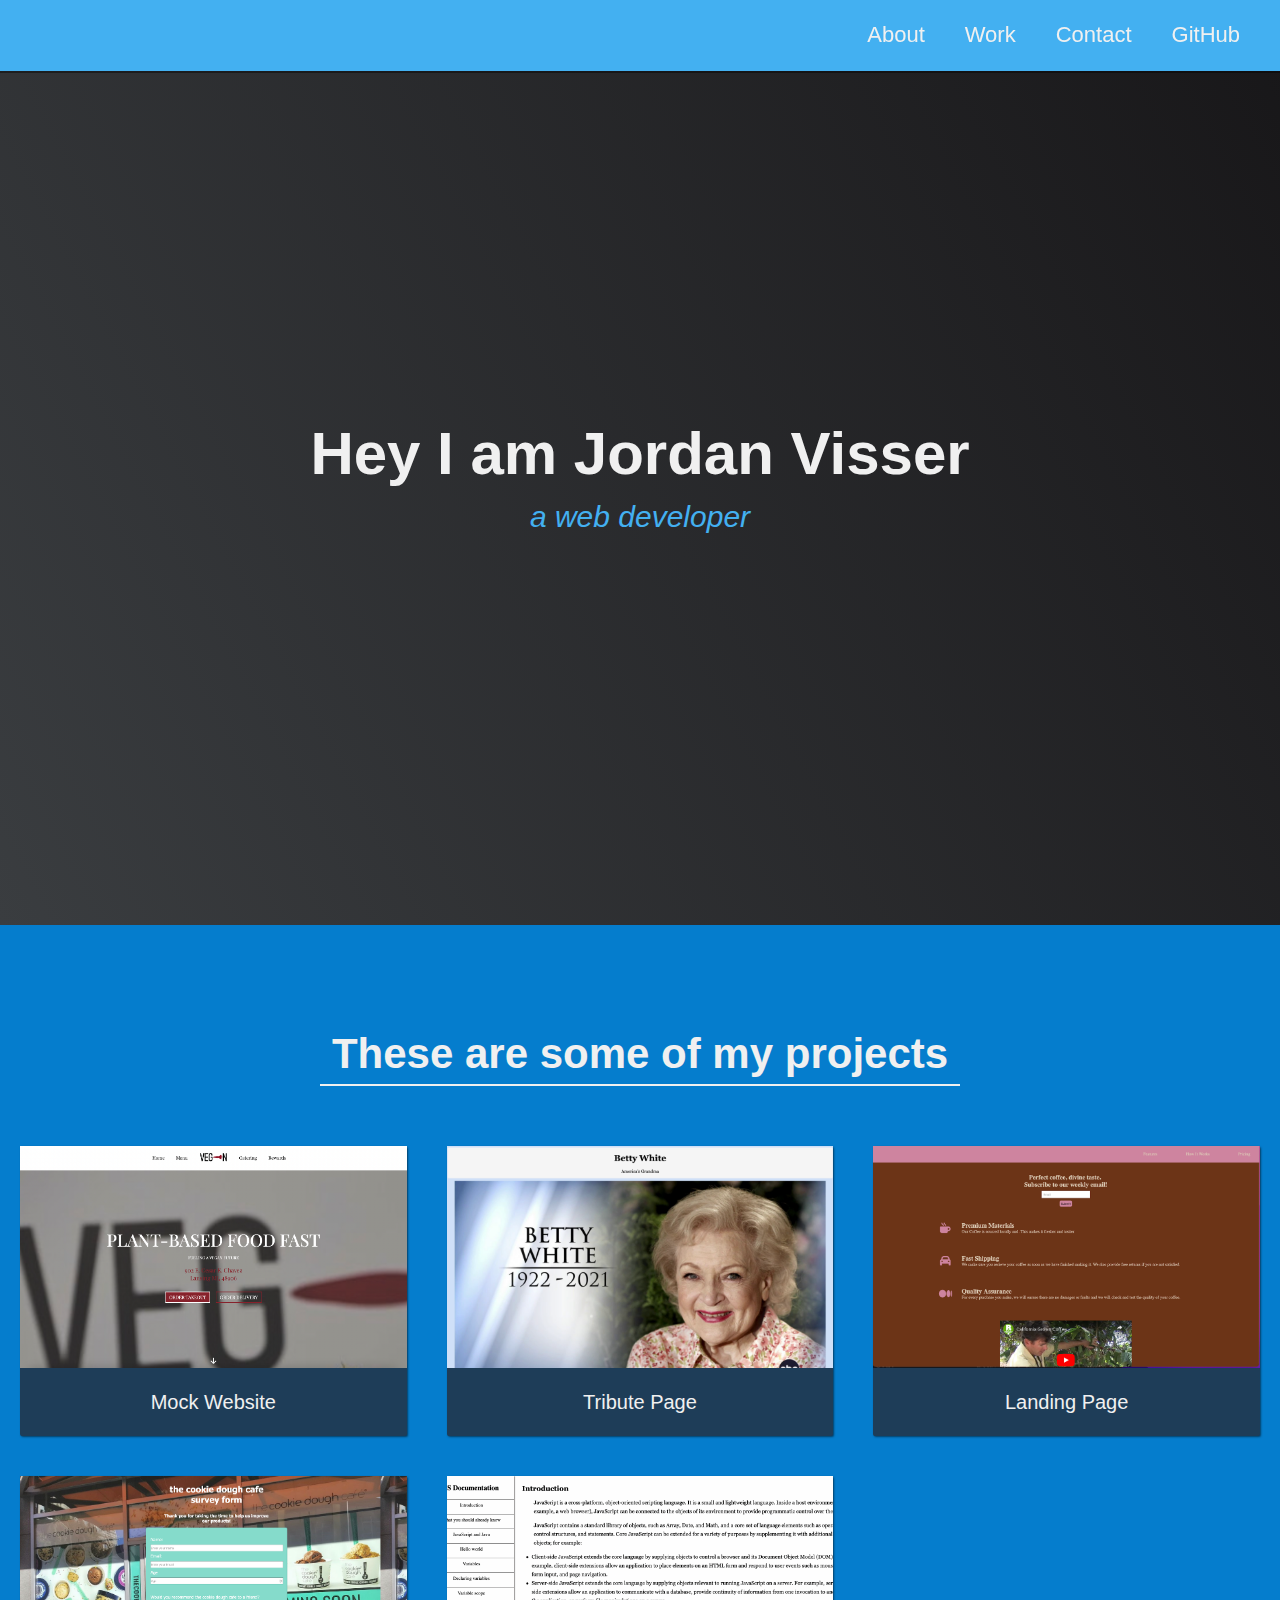
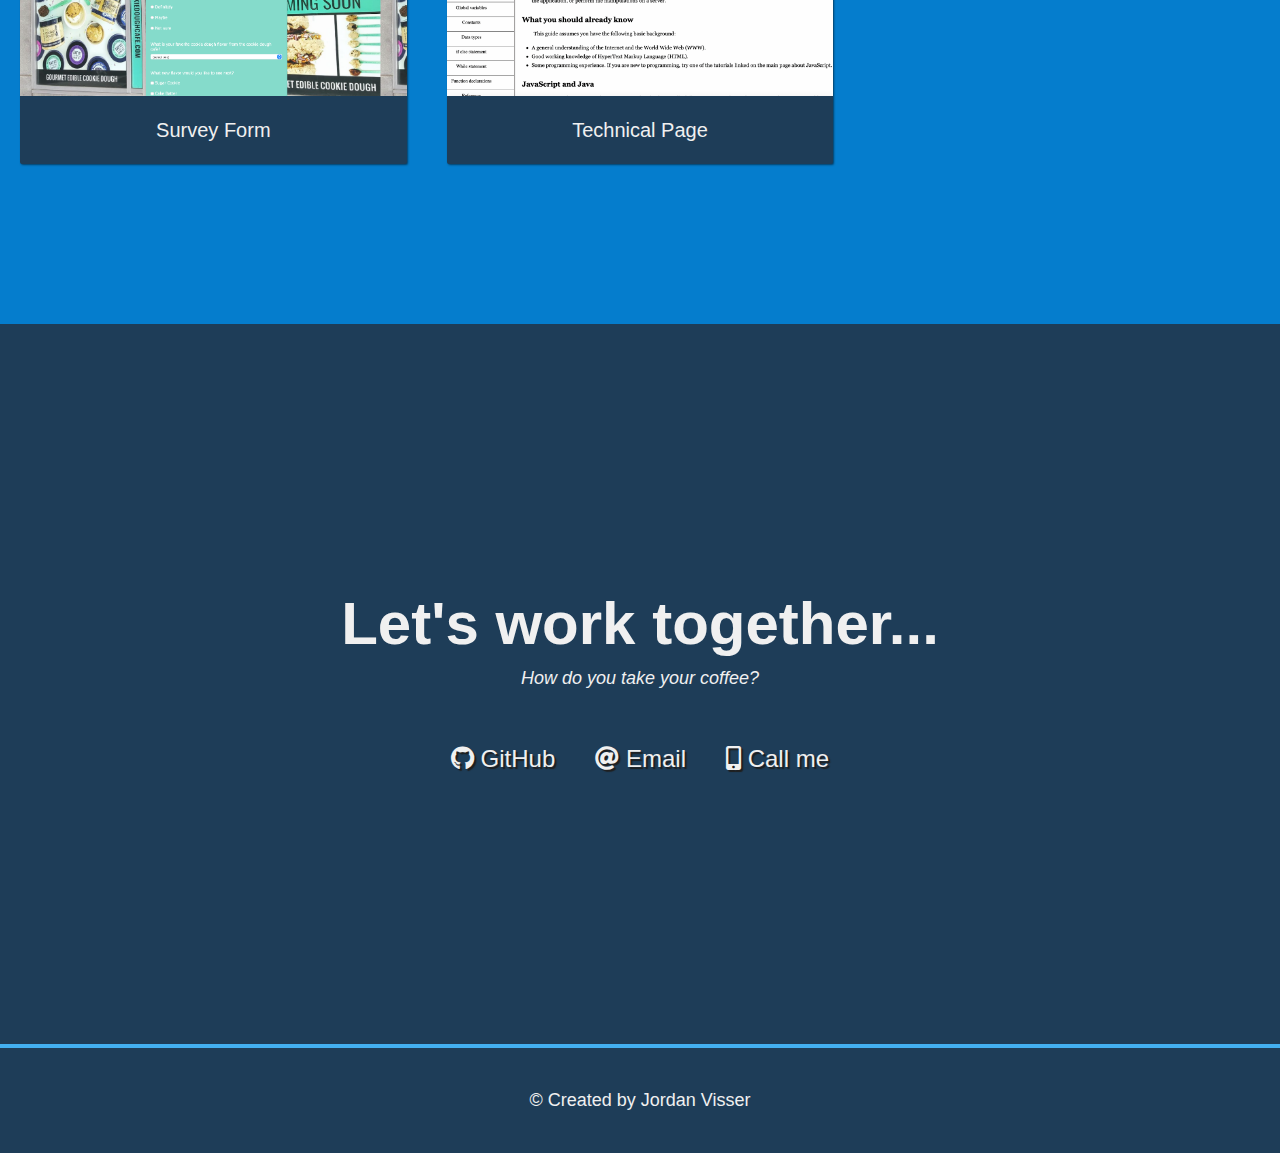
<file: index.html>
<!DOCTYPE html>
<html lang="en">
<head>
  <meta charset="utf-8">
  <meta name="viewport" content="width=device-width, initial-scale=1.0">
  <link
  rel="stylesheet"
  href="https://use.fontawesome.com/releases/v5.8.2/css/all.css"
  <title>Portfolio</title>
  <link rel="stylesheet" href="styles4.css">
</head>
<nav id="navbar" class="nav">
  <ul class="nav-list">
    <li>
      <a href="#welcome-section">About</a>
    </li>
    <li>
      <a href="#projects">Work</a>
    </li>
    <li>
      <a href="#contact">Contact</a>
    </li>
    <li>
      <a href="https://github.com/JordanVisser">GitHub</a>
    </li>
  </ul>
</nav>

<section id="welcome-section" class="welcome-section">
  <h1>Hey I am Jordan Visser</h1>
  <p>a web developer</p>
</section>

<section id="projects" class="projects-section">
  <h2 class="projects-section-header">These are some of my projects</h2>

  <div class="projects-grid">
    <a
      href="Veg-n Resturant/resturant.html"
      target="_blank"
      class="project project-tile"
    >
      <img
        class="project-image"
        src="Photo5.png"
        alt="Mock Website"
      />
      <p class="project-title">
        Mock Website
      </p>
    </a>
    <a
      href="Tribute Page/bettywhitetribute.html"
      target="_blank"
      class="project project-tile"
    >
      <img
        class="project-image"
        src="Photo3.png"
        alt="Tribute Page"
      />
      <p class="project-title">
        Tribute Page
      </p>
    </a>
    <a
      href="Landing Page/Landingpage.html"
      target="_blank"
      class="project project-tile"
    >
      <img
        class="project-image"
        src="Photo1.png"
        alt="Landing Page"
      />
      <p class="project-title">
        Landing Page
      </p>
    </a>
    <a
      href="Survey Form/Surveyform.html"
      target="_blank"
      class="project project-tile"
    >
      <img
        class="project-image"
        src="Photo2.png"
        alt="Survey Form"
      />
      <p class="project-title">
        Survey Form
      </p>
    </a>
    <a
      href="Technical Page/technicaldocument.html"
      target="_blank"
      class="project project-tile"
    >
      <img
        class="project-image"
        src="Photo4.png"
        alt="Technical Page"
      />
      <p class="project-title">
        Technical Page
      </p>
    </a>
</section>

<section id="contact" class="contact-section">
  <div class="contact-section-header">
    <h2>Let's work together...</h2>
    <p>How do you take your coffee?</p>
  </div>
  <div class="contact-links">
    <a
      id="profile-link"
      href="https://github.com/JordanVisser"
      target="_blank"
      class="btn contact-details"
      ><i class="fab fa-github"></i> GitHub</a
    >
    <a href="mailto:jlvisser2442@gmail.com" class="btn contact-details"
      ><i class="fas fa-at"></i> Email</a
    >
    <a href="tel:517-643-3704" class="btn contact-details"
      ><i class="fas fa-mobile-alt"></i> Call me</a
    >
  </div>
</section>

<footer>
  <p>
    &copy; Created by Jordan Visser
  </p>
</footer>
</file>
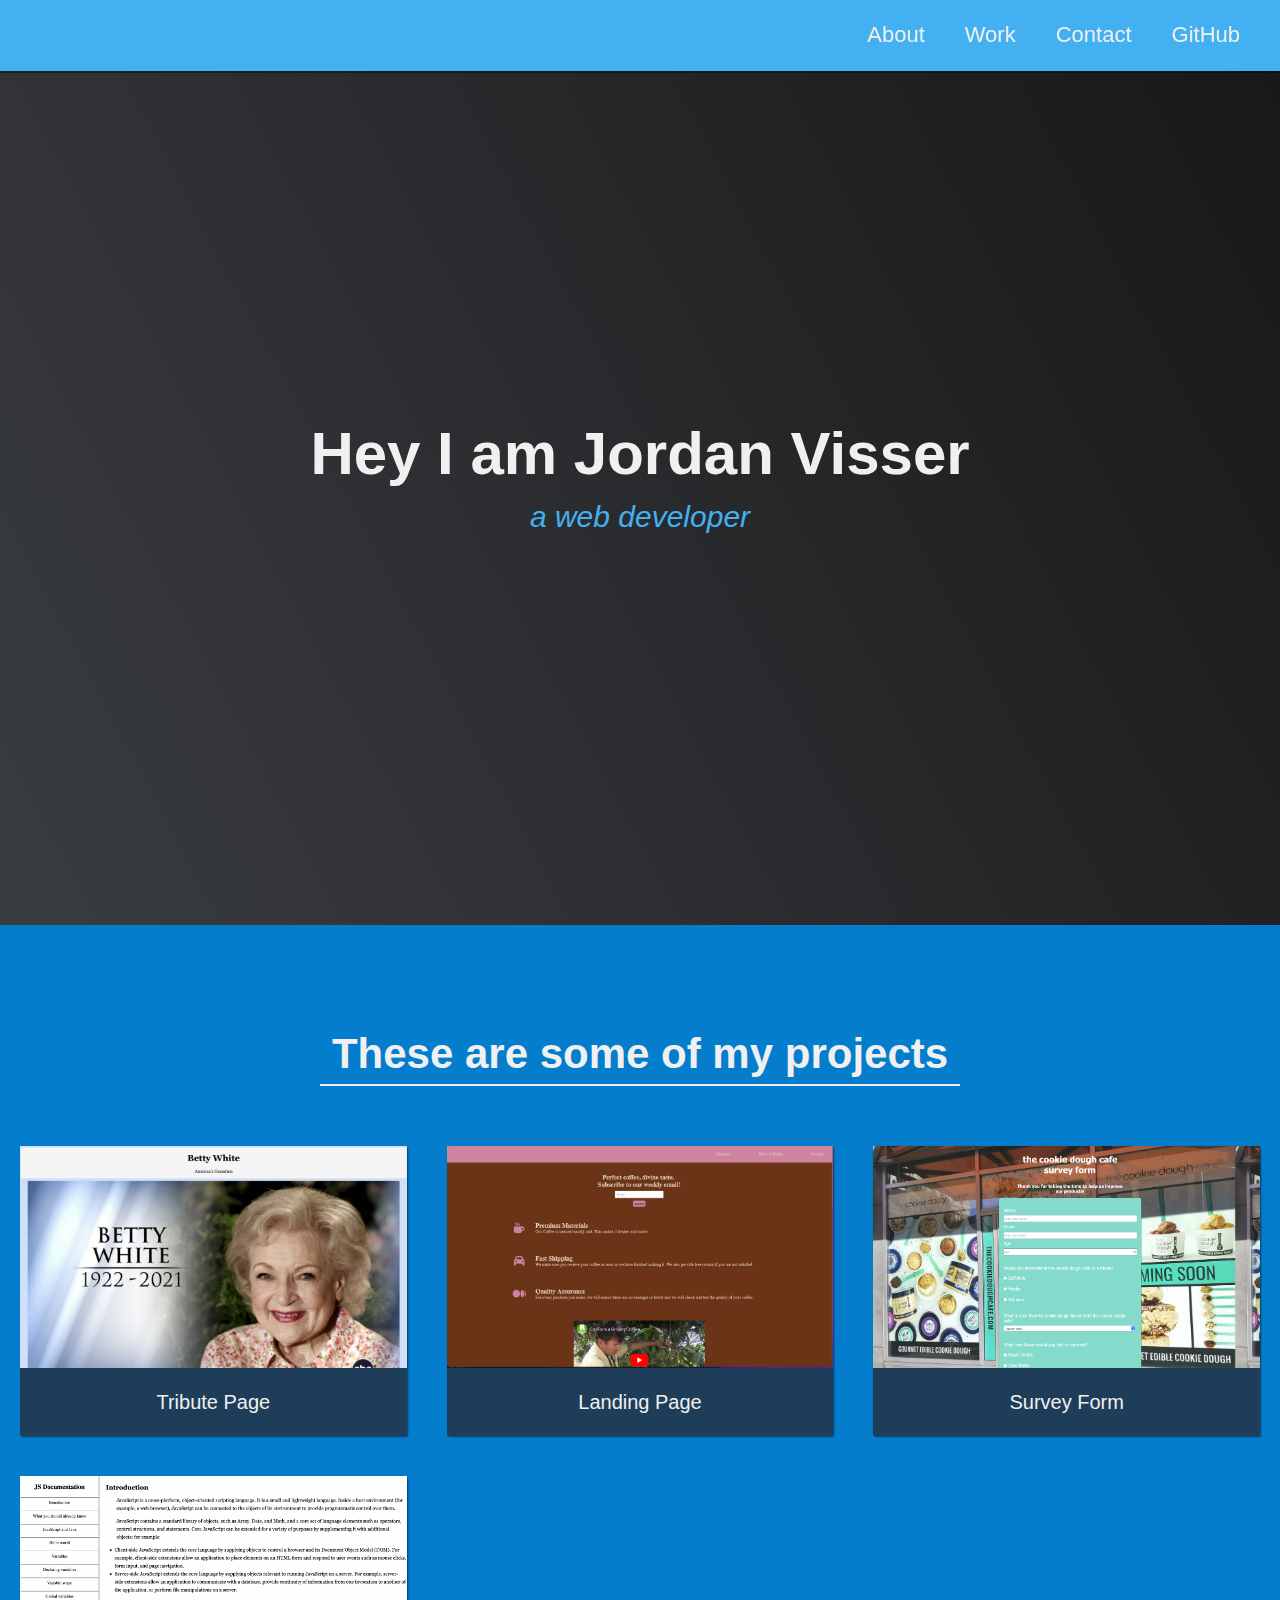
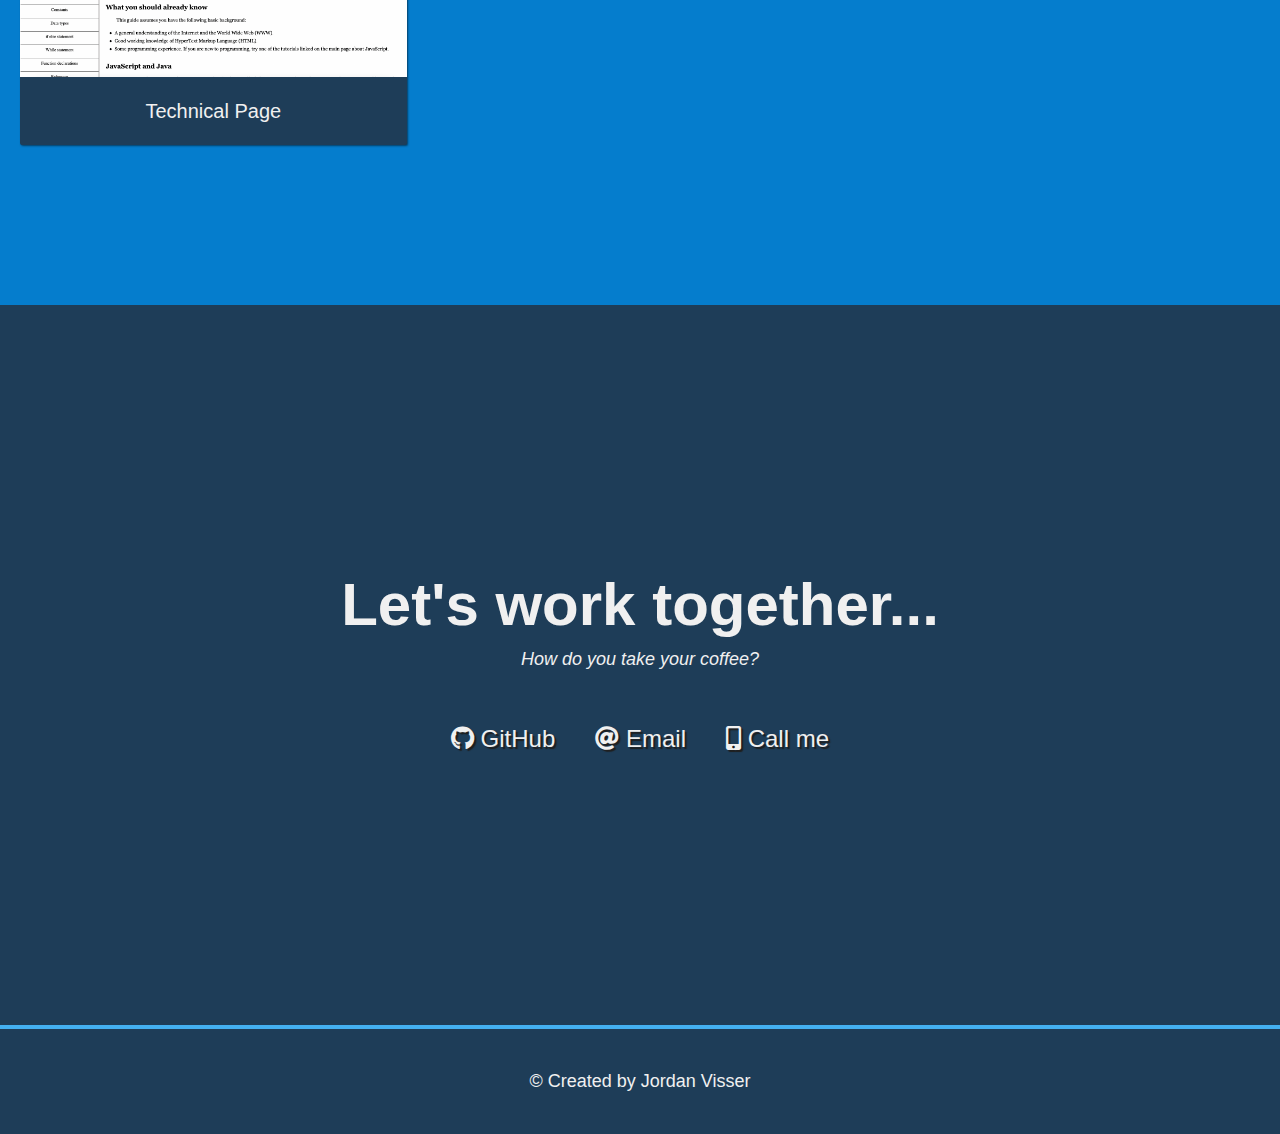
<file: Portfolio.html>
<!DOCTYPE html>
<html lang="en">
<head>
  <meta charset="utf-8">
  <meta name="viewport" content="width=device-width, initial-scale=1.0">
  <link
  rel="stylesheet"
  href="https://use.fontawesome.com/releases/v5.8.2/css/all.css"
  <title>Portfolio</title>
  <link rel="stylesheet" href="styles4.css">
</head>
<nav id="navbar" class="nav">
  <ul class="nav-list">
    <li>
      <a href="#welcome-section">About</a>
    </li>
    <li>
      <a href="#projects">Work</a>
    </li>
    <li>
      <a href="#contact">Contact</a>
    </li>
    <li>
      <a href="https://github.com/JordanVisser">GitHub</a>
    </li>
  </ul>
</nav>

<section id="welcome-section" class="welcome-section">
  <h1>Hey I am Jordan Visser</h1>
  <p>a web developer</p>
</section>

<section id="projects" class="projects-section">
  <h2 class="projects-section-header">These are some of my projects</h2>

  <div class="projects-grid">
    <a
      href="Tribute Page/bettywhitetribute.html"
      target="_blank"
      class="project project-tile"
    >
      <img
        class="project-image"
        src="Photo3.png"
        alt="Tribute Page"
      />
      <p class="project-title">
        Tribute Page
      </p>
    </a>
    <a
      href="Landing Page/Landingpage.html"
      target="_blank"
      class="project project-tile"
    >
      <img
        class="project-image"
        src="Photo1.png"
        alt="Landing Page"
      />
      <p class="project-title">
        Landing Page
      </p>
    </a>
    <a
      href="Survey Form/Surveyform.html"
      target="_blank"
      class="project project-tile"
    >
      <img
        class="project-image"
        src="Photo2.png"
        alt="Survey Form"
      />
      <p class="project-title">
        Survey Form
      </p>
    </a>
    <a
      href="Technical Page/technicaldocument.html"
      target="_blank"
      class="project project-tile"
    >
      <img
        class="project-image"
        src="Photo4.png"
        alt="Technical Page"
      />
      <p class="project-title">
        Technical Page
      </p>
    </a>
</section>

<section id="contact" class="contact-section">
  <div class="contact-section-header">
    <h2>Let's work together...</h2>
    <p>How do you take your coffee?</p>
  </div>
  <div class="contact-links">
    <a
      id="profile-link"
      href="https://github.com/JordanVisser"
      target="_blank"
      class="btn contact-details"
      ><i class="fab fa-github"></i> GitHub</a
    >
    <a href="mailto:jlvisser2442@gmail.com" class="btn contact-details"
      ><i class="fas fa-at"></i> Email</a
    >
    <a href="tel:517-643-3704" class="btn contact-details"
      ><i class="fas fa-mobile-alt"></i> Call me</a
    >
  </div>
</section>

<footer>
  <p>
    &copy; Created by Jordan Visser
  </p>
</footer>
</file>
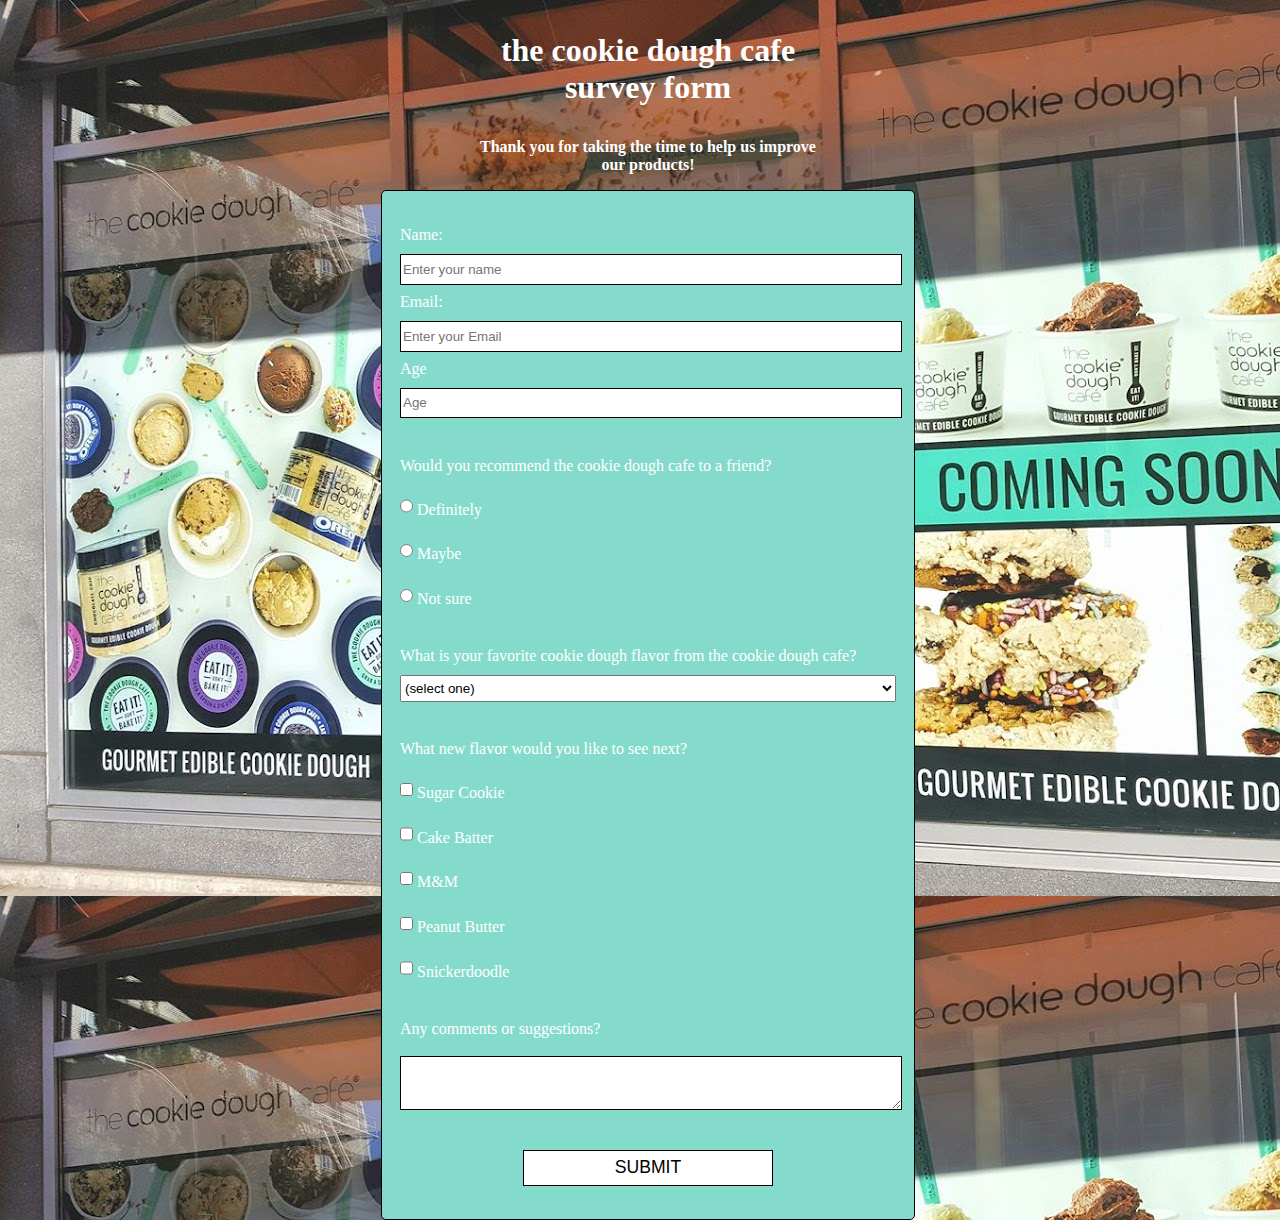
<file: Survey Form/Surveyform.html>
<!DOCTYPE html>
<html>
  <head>
    <meta charset="UTF-8">
    <meta name="viewport" content="width=device-width, intital-scale=1.0">
    <title>Survey Form</title>
    <link rel="stylesheet" href="styles.css">
  </head>
  <body>
    <h1 id="title">the cookie dough cafe<br>survey form</h1>
    <h4 id="description">Thank you for taking the time to help us improve<br>our products!</h4>
    <form id="survey-form" method="post" action="#">
    <fieldset>
    <label id="name-label">Name:
      <input id="name" type="text" required placeholder="Enter your name">
      </label>
      <label id="email-label">Email:
      <input id="email" type="email" required placeholder="Enter your Email">
      </label>
  <label id="number-label">Age
      <input id="number" type="number" min="14" max="100" required placeholder="Age">
      </label>
      </fieldset>
      <fieldset>
      
      <label for="recommend">Would you recommend the cookie dough cafe to a friend?</label>
      <label>
      <input id="Definitely" type="radio" name="recommend" class="inline" value="1" /> Definitely
      </label>
      <label>
      <input id="Maybe" type="radio" name="recommend" class="inline" value="2" /> Maybe
      </label>
      <label>
      <input id="Not sure" type="radio" name="recommend" class="inline" value="3" /> Not sure
      </label>
      </fieldset>
      <fieldset>
        <label for="favorite-cookie-dough-flavor">What is your favorite cookie dough flavor from the cookie dough cafe?
          <select id="dropdown">
            <option value="">(select one)</option>
            <option value="1">Chocolate Chip</option>
            <option value="2">Oatmeal Chocolate Chip</option>
            <option value="3">Monster</option>
            <option value="4">Oreo</option>
            <option value="5">Brownie batter</option>
            <option value="6">Confetti Cake</option>
            </select>
          </label>
        </fieldset>
        <fieldset>
          <label>What new flavor would you like to see next?</label>
          <label>
          <input type="checkbox" value="1" class="inline"> Sugar Cookie
          </label>
          <label>
          <input type="checkbox" value="2" class="inline"> Cake Batter
          </label>
          <label>
          <input type="checkbox" value="3" class="inline"> M&M
          </label>
          <label>
          <input type="checkbox" value="4" class="inline"> Peanut Butter
          </label>
          <label>
          <input type="checkbox" value="5" class="inline"> Snickerdoodle
        </label>
          </fieldset>
          <fieldset>
          <label> Any comments or suggestions?</label>
          <label>
          <textarea row="3" cols="30"></textarea>
          </label>
          </fieldset>
          <button>SUBMIT</button>
      </form>
  </body>
</html>
</file>
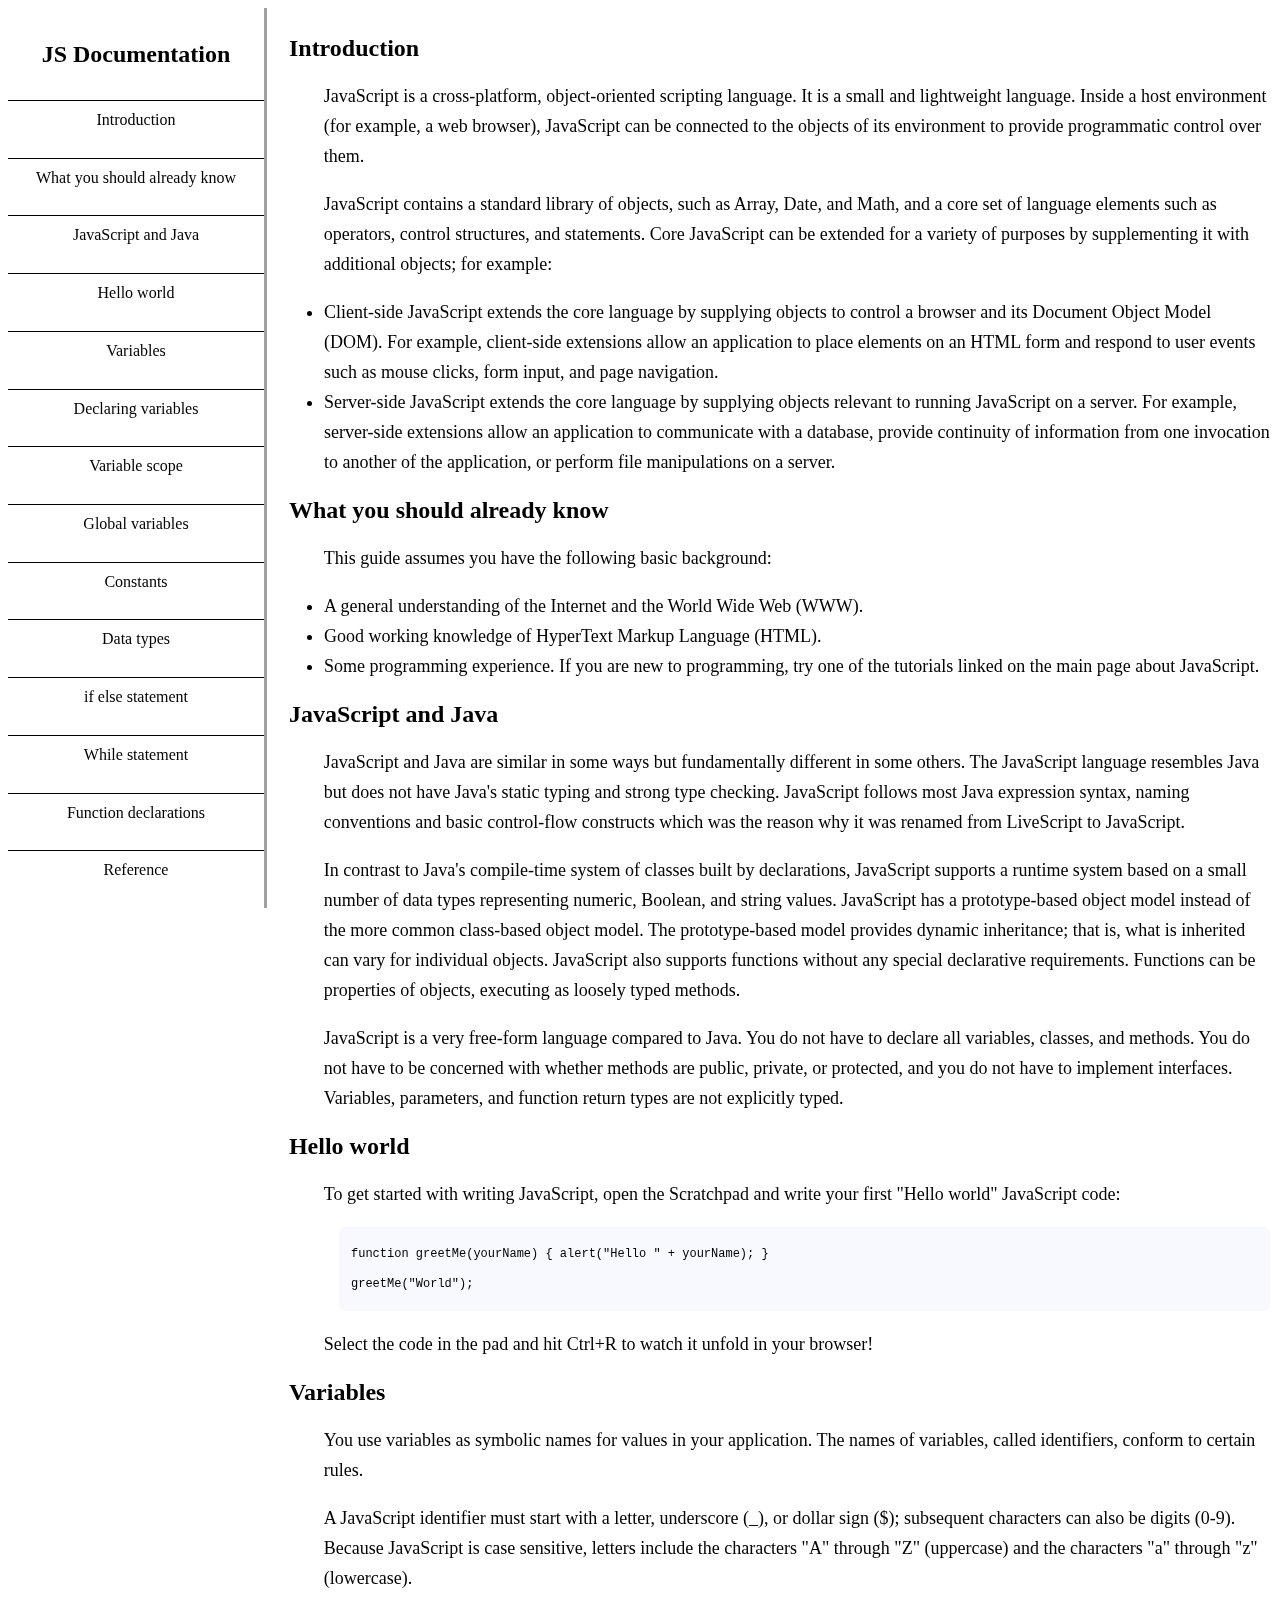
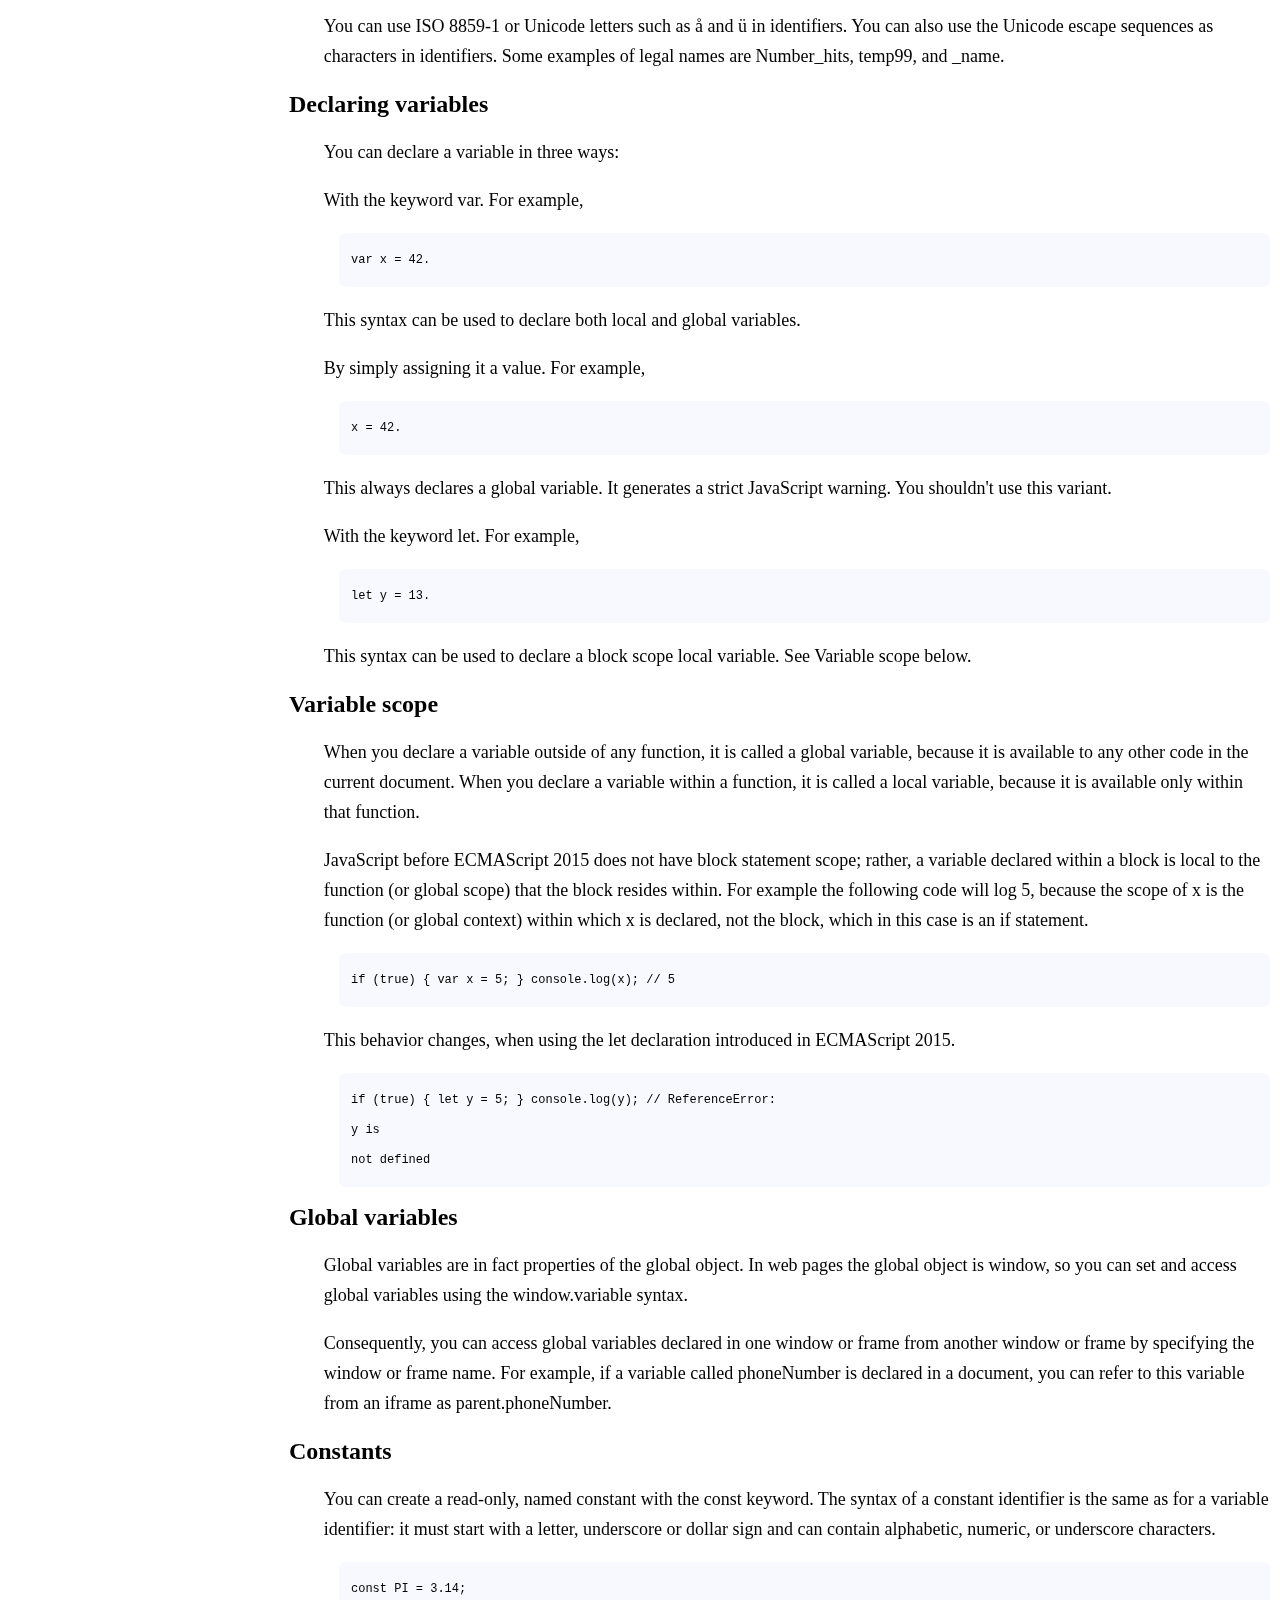
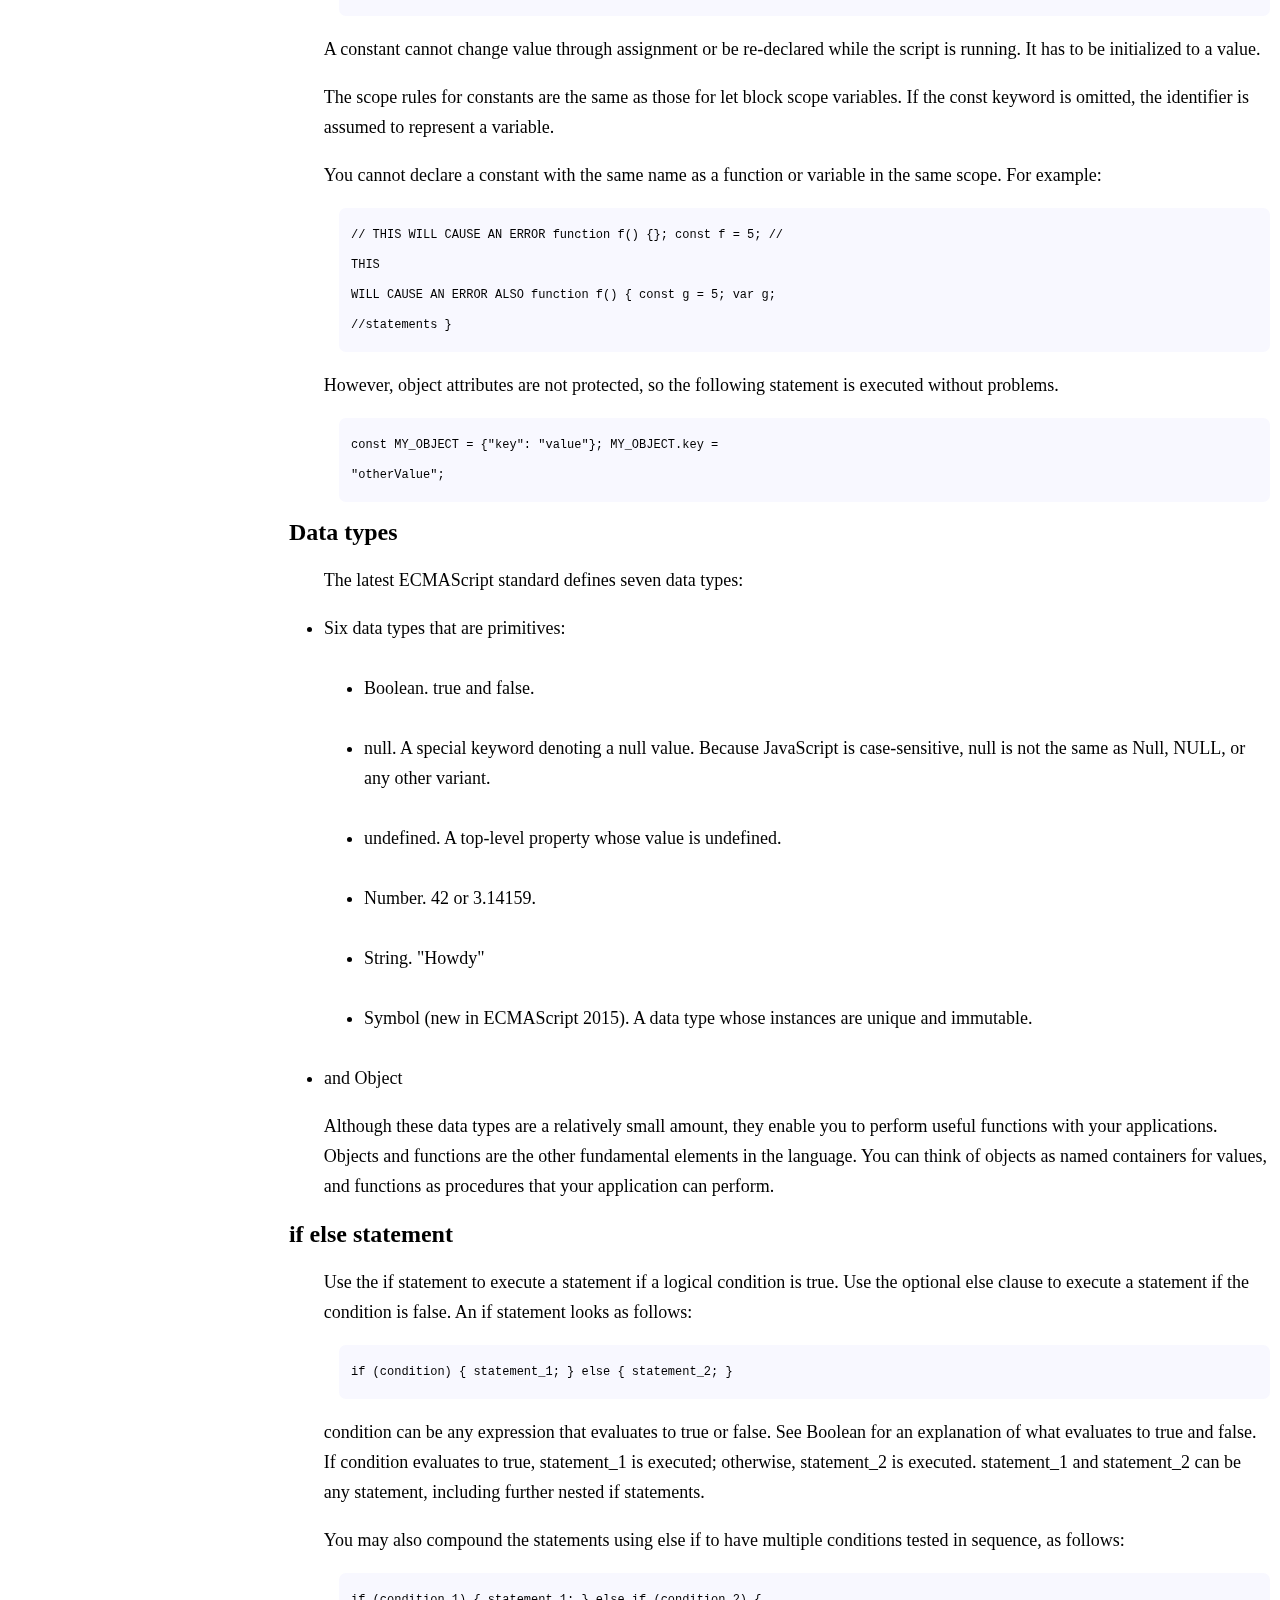
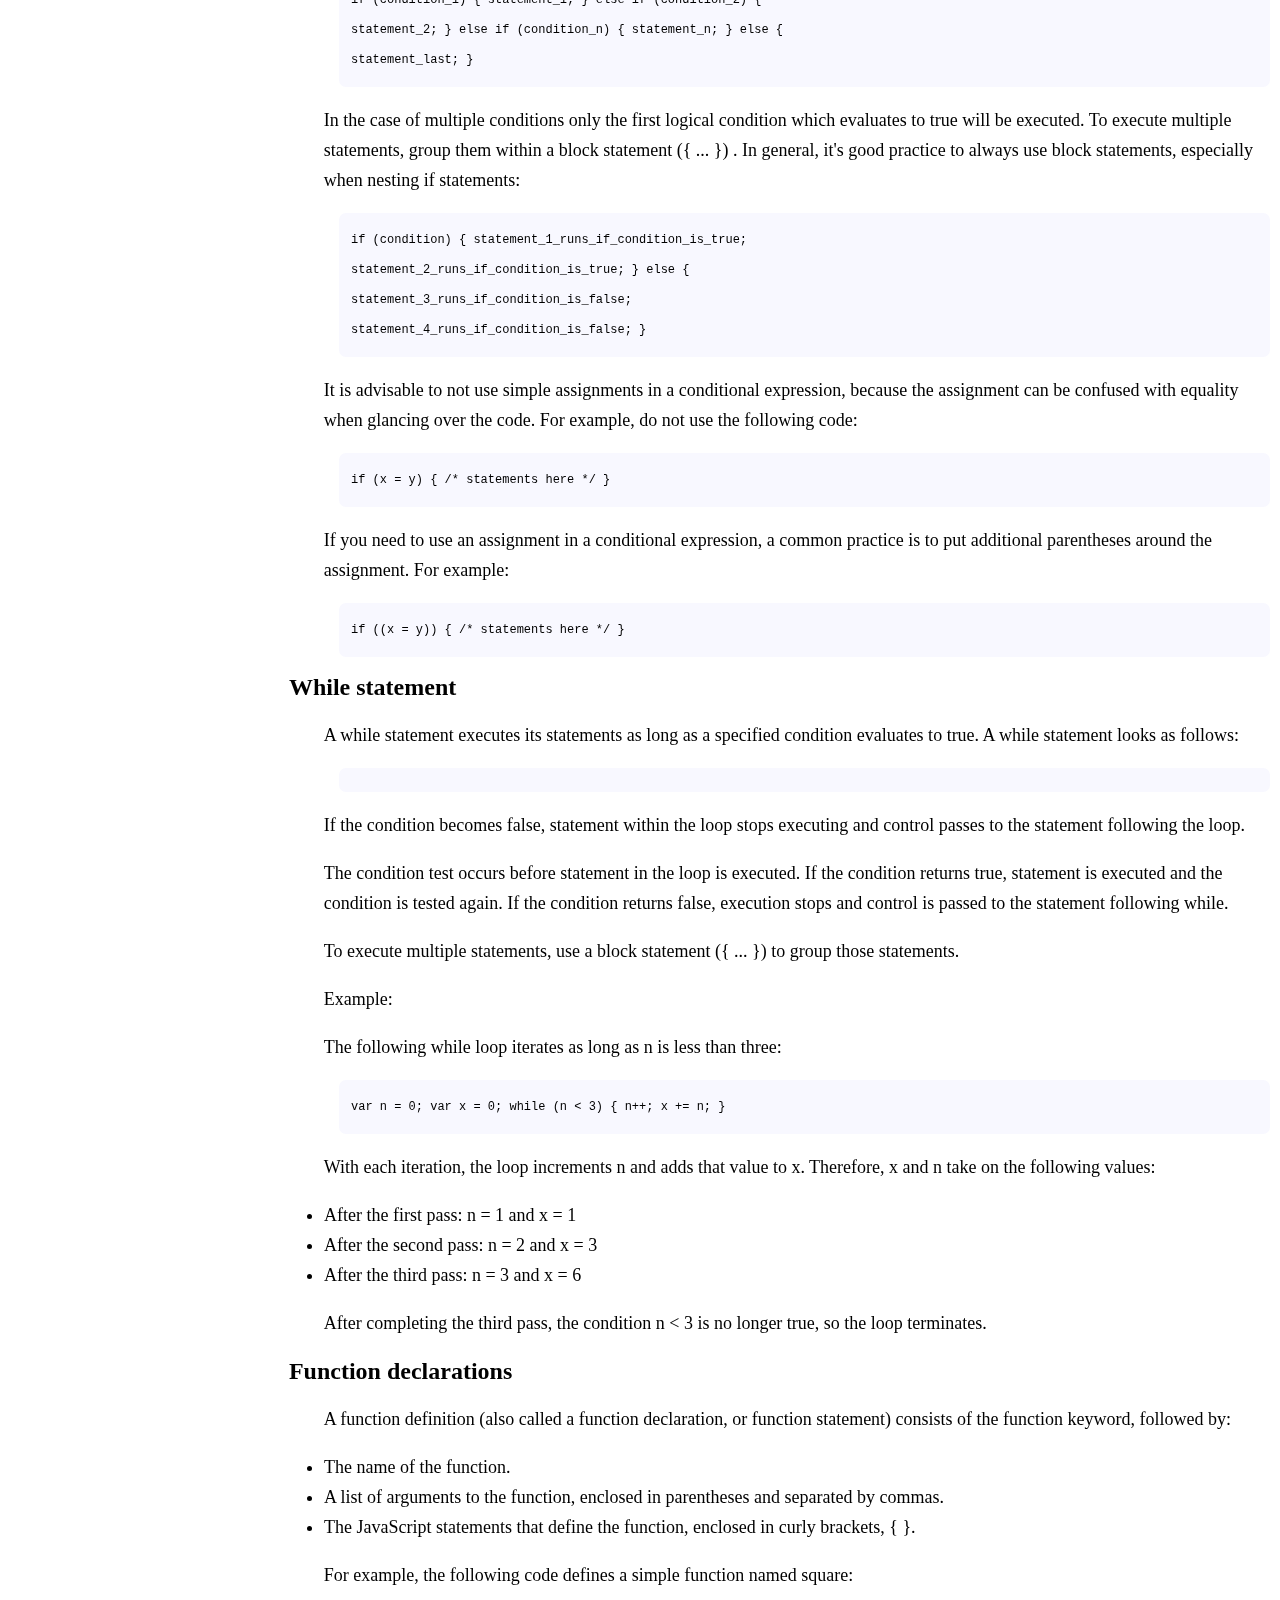
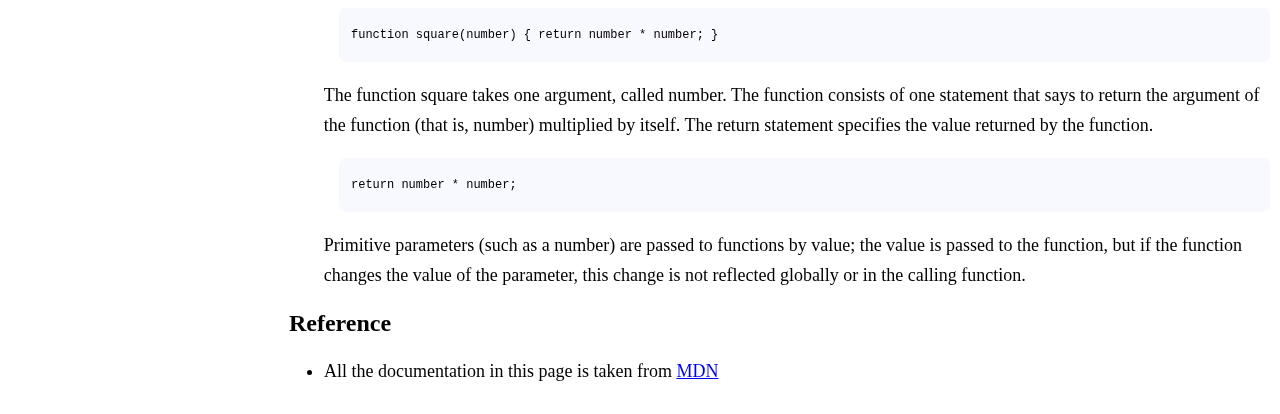
<file: Technical Page/technicaldocument.html>
<!DOCTYPE html>
<html lang="en">
  <head>
    <meta charset="utf-8">
    <meta name="viewport" content="width=device-width, initial-scales=1" />
    <title>Technical Document</title>
    <link rel="stylesheet" href="styles1.css">
  </head>
  <body>
    <nav id="navbar">
      <header>JS Documentation</header>
      <a class="nav-link" href="#Introduction">Introduction</a>
      <a class="nav-link" href="#What_you_should_already_know">What you should already know</a>
      <a class="nav-link" href="#JavaScript_and_Java">JavaScript and Java</a>
      <a class="nav-link" href="#Hello_world">Hello world</a>
      <a class="nav-link" href="#Variables">Variables</a>
      <a class="nav-link" href="#Declaring_variables">Declaring variables</a>
      <a class="nav-link" href="#Variable_scope">Variable scope</a>
      <a class="nav-link" href="#Global_variables">Global variables</a>
      <a class="nav-link" href="#Constants">Constants</a>
      <a class="nav-link" href="#Data_types">Data types</a>
      <a class="nav-link" href="#if_else_statement">if else statement</a>
      <a class="nav-link" href="#While_statement">While statement</a>
      <a class="nav-link" href="#Function_declarations">Function declarations</a>
      <a class="nav-link" href="#Reference">Reference</a>
    </nav>
    <main id="main-doc">
      <section class="main-section" id="Introduction">
        <header>Introduction</header>
        <p>JavaScript is a cross-platform, object-oriented scripting language. It is a small and lightweight language. Inside a host environment (for example, a web browser), JavaScript can be connected to the objects of its environment to provide programmatic control over them.</p>
        <p>JavaScript contains a standard library of objects, such as Array, Date, and Math, and a core set of language elements such as operators, control structures, and statements. Core JavaScript can be extended for a variety of purposes by supplementing it with additional objects; for example:</p>
        <nav>
          <ul>
            <li>Client-side JavaScript extends the core language by supplying objects to control a browser and its Document Object Model (DOM). For example, client-side extensions allow an application to place elements on an HTML form and respond to user events such as mouse clicks, form input, and page navigation.</li>
            <li>Server-side JavaScript extends the core language by supplying objects relevant to running JavaScript on a server. For example, server-side extensions allow an application to communicate with a database, provide continuity of information from one invocation to another of the application, or perform file manipulations on a server.</li>
          </ul>
        </nav>
      </section>
      <section class="main-section" id="What_you_should_already_know">
        <header>What you should already know</header>
        <p>This guide assumes you have the following basic background:</p>
        <nav>
          <ul>
            <li>A general understanding of the Internet and the World Wide Web (WWW).</li>
            <li>Good working knowledge of HyperText Markup Language (HTML).</li>
            <li>Some programming experience. If you are new to programming, try one of the tutorials linked on the main page about JavaScript.</li>
          </ul>
        </nav>
      </section>
      <section class="main-section" id="JavaScript_and_Java">
        <header>JavaScript and Java</header>
        <p>JavaScript and Java are similar in some ways but fundamentally different in some others. The JavaScript language resembles Java but does not have Java's static typing and strong type checking. JavaScript follows most Java expression syntax, naming conventions and basic control-flow constructs which was the reason why it was renamed from LiveScript to JavaScript.</p>
        <p>In contrast to Java's compile-time system of classes built by declarations, JavaScript supports a runtime system based on a small number of data types representing numeric, Boolean, and string values. JavaScript has a prototype-based object model instead of the more common class-based object model. The prototype-based model provides dynamic inheritance; that is, what is inherited can vary for individual objects. JavaScript also supports functions without any special declarative requirements. Functions can be properties of objects, executing as loosely typed methods.</p>
        <p>JavaScript is a very free-form language compared to Java. You do not have to declare all variables, classes, and methods. You do not have to be concerned with whether methods are public, private, or protected, and you do not have to implement interfaces. Variables, parameters, and function return types are not explicitly typed.</p>
      </section>
      <section class="main-section" id="Hello_world">
       <header>Hello world</header>
       <p>To get started with writing JavaScript, open the Scratchpad and write your first "Hello world" JavaScript code:</p>
         <code>
           function greetMe(yourName) { alert("Hello " + yourName); } <br /> greetMe("World");
           </code>
       <p>
         Select the code in the pad and hit Ctrl+R to watch it unfold in your browser!
       </p>
      </section>
     <section class="main-section" id="Variables">
        <header>Variables</header>
        <p>You use variables as symbolic names for values in your application. The names of variables, called identifiers, conform to certain rules.</p>
        <p>A JavaScript identifier must start with a letter, underscore (_), or dollar sign ($); subsequent characters can also be digits (0-9). Because JavaScript is case sensitive, letters include the characters "A" through "Z" (uppercase) and the characters "a" through "z" (lowercase).</p>
        <p>You can use ISO 8859-1 or Unicode letters such as å and ü in identifiers. You can also use the Unicode escape sequences as characters in identifiers. Some examples of legal names are Number_hits, temp99, and _name.</p>
      </section>
      <section class="main-section" id="Declaring_variables">
        <header>Declaring variables</header>
        <p>You can declare a variable in three ways:</p>
        <p>With the keyword var. For example,</p>
        <code>var x = 42.</code>
        <p>This syntax can be used to declare both local and global variables.</p>
        <p>By simply assigning it a value. For example,</p>
        <code>x = 42.</code>
        <p>This always declares a global variable. It generates a strict JavaScript warning. You shouldn't use this variant.</p>
        <p>With the keyword let. For example,</p>
        <code>let y = 13.</code>
        <p>This syntax can be used to declare a block scope local variable. See Variable scope below.</p>
      </section>
      <section class="main-section" id="Variable_scope">
        <header>Variable scope</header>
        <p>When you declare a variable outside of any function, it is called a global variable, because it is available to any other code in the current document. When you declare a variable within a function, it is called a local variable, because it is available only within that function.</p>
        <p>JavaScript before ECMAScript 2015 does not have block statement scope; rather, a variable declared within a block is local to the function (or global scope) that the block resides within. For example the following code will log 5, because the scope of x is the function (or global context) within which x is declared, not the block, which in this case is an if statement.</p>
        <code>if (true) { var x = 5; } console.log(x); // 5</code>
        <p>This behavior changes, when using the let declaration introduced in ECMAScript 2015.</p>
        <code>if (true) { let y = 5; } console.log(y); // ReferenceError: <br />y is <br />not defined</code>
      </section>
      <section class="main-section" id="Global_variables">
        <header>Global variables</header>
        <p>Global variables are in fact properties of the global object. In web pages the global object is window, so you can set and access global variables using the window.variable syntax.</p>
        <p>Consequently, you can access global variables declared in one window or frame from another window or frame by specifying the window or frame name. For example, if a variable called phoneNumber is declared in a document, you can refer to this variable from an iframe as parent.phoneNumber.</p>
      </section>
      <section class="main-section" id="Constants">
        <header>Constants</header>
        <p>You can create a read-only, named constant with the const keyword. The syntax of a constant identifier is the same as for a variable identifier: it must start with a letter, underscore or dollar sign and can contain alphabetic, numeric, or underscore characters.</p>
        <code>const PI = 3.14;</code>
        <p>A constant cannot change value through assignment or be re-declared while the script is running. It has to be initialized to a value.</p>
        <p>The scope rules for constants are the same as those for let block scope variables. If the const keyword is omitted, the identifier is assumed to represent a variable.</p>
        <p>You cannot declare a constant with the same name as a function or variable in the same scope. For example:</p>
        <code>// THIS WILL CAUSE AN ERROR function f() {}; const f = 5; // <br />THIS<br />WILL CAUSE AN ERROR ALSO function f() { const g = 5; var g;<br />//statements }</code>
        <p>However, object attributes are not protected, so the following statement is executed without problems.</p>
        <code>const MY_OBJECT = {"key": "value"}; MY_OBJECT.key = <br />"otherValue";</code>
        
      </section>
      <section class="main-section" id="Data_types">
        <header>Data types</header>
        <p>The latest ECMAScript standard defines seven data types:</p>
        <nav>
          <ul>
            <li>Six data types that are primitives:</li><br />
            <DD><li>Boolean. true and false.</li></DD><br />
            <DD><li>null. A special keyword denoting a null value. Because JavaScript is case-sensitive, null is not the same as Null, NULL, or any other variant.</li></DD><br />
            <DD><li>undefined. A top-level property whose value is undefined.</li></DD><br />
            <DD><li>Number. 42 or 3.14159.</li></DD><br />
            <DD><li>String. "Howdy"</li></DD><br />
            <DD><li>Symbol (new in ECMAScript 2015). A data type whose instances are unique and immutable.</li></DD><br />
            <li>and Object</li>
          </ul>
        </nav>
        <p>Although these data types are a relatively small amount, they enable you to perform useful functions with your applications. Objects and functions are the other fundamental elements in the language. You can think of objects as named containers for values, and functions as procedures that your application can perform.</p>
      </section>
      <section class="main-section" id="if_else_statement">
        <header>if else statement</header>
        <p>Use the if statement to execute a statement if a logical condition is true. Use the optional else clause to execute a statement if the condition is false. An if statement looks as follows:</p>
        <code>if (condition) { statement_1; } else { statement_2; }</code>
        <p>condition can be any expression that evaluates to true or false. See Boolean for an explanation of what evaluates to true and false. If condition evaluates to true, statement_1 is executed; otherwise, statement_2 is executed. statement_1 and statement_2 can be any statement, including further nested if statements.</p>
        <p>You may also compound the statements using else if to have multiple conditions tested in sequence, as follows:</p>
        <code>if (condition_1) { statement_1; } else if (condition_2) {<br />statement_2; } else if (condition_n) { statement_n; } else {<br />statement_last; }</code>
        <p>In the case of multiple conditions only the first logical condition which evaluates to true will be executed. To execute multiple statements, group them within a block statement ({ ... }) . In general, it's good practice to always use block statements, especially when nesting if statements:</p>
        <code>if (condition) { statement_1_runs_if_condition_is_true;<br />statement_2_runs_if_condition_is_true; } else {<br />statement_3_runs_if_condition_is_false;<br />statement_4_runs_if_condition_is_false; }</code>
        <p>It is advisable to not use simple assignments in a conditional expression, because the assignment can be confused with equality when glancing over the code. For example, do not use the following code:</p>
        <code>if (x = y) { /* statements here */ }</code>
        <p>If you need to use an assignment in a conditional expression, a common practice is to put additional parentheses around the assignment. For example:</p>
        <code>if ((x = y)) { /* statements here */ }</code>
      </section>
      <section class="main-section" id="While_statement">
        <header>While statement</header>
        <p>A while statement executes its statements as long as a specified condition evaluates to true. A while statement looks as follows:</p>
        <code></code>
        <p>If the condition becomes false, statement within the loop stops executing and control passes to the statement following the loop.</p>
        <p>The condition test occurs before statement in the loop is executed. If the condition returns true, statement is executed and the condition is tested again. If the condition returns false, execution stops and control is passed to the statement following while.</p>
        <p>To execute multiple statements, use a block statement ({ ... }) to group those statements.</p>
        <p>Example:</p>
        <p>The following while loop iterates as long as n is less than three:</p>
        <code>var n = 0; var x = 0; while (n < 3) { n++; x += n; }</code>
        <p>With each iteration, the loop increments n and adds that value to x. Therefore, x and n take on the following values:</p>
        <nav>
          <ul>
            <li>After the first pass: n = 1 and x = 1</li>
            <li>After the second pass: n = 2 and x = 3</li>
            <li>After the third pass: n = 3 and x = 6</li>
          </ul>
        </nav>
        <p>After completing the third pass, the condition n < 3 is no longer true, so the loop terminates.</p>
      </section>
      <section class="main-section" id="Function_declarations">
       <header>Function declarations</header>
       <p>A function definition (also called a function declaration, or function statement) consists of the function keyword, followed by:</p>
       <nav>
         <ul>
           <li>The name of the function.</li>
           <li>A list of arguments to the function, enclosed in parentheses and separated by commas.</li>
           <li>The JavaScript statements that define the function, enclosed in curly brackets, { }.</li>
         </ul>
       </nav>
        <p>For example, the following code defines a simple function named square:</p>
        <code>function square(number) { return number * number; }</code>
        <p>The function square takes one argument, called number. The function consists of one statement that says to return the argument of the function (that is, number) multiplied by itself. The return statement specifies the value returned by the function.</p>
        <code>return number * number;</code>
        <p>Primitive parameters (such as a number) are passed to functions by value; the value is passed to the function, but if the function changes the value of the parameter, this change is not reflected globally or in the calling function.</p>
      </section>
      <section class="main-section" id="Reference">
        <header>Reference</header>
        <nav>
          <ul>
            <li>All the documentation in this page is taken from <a href="https://developer.mozilla.org/en-US/docs/Web/JavaScript/Guide">MDN</a></li>
          </ul>
        </nav>
      </section>
    </main>
  </body>
</html>
</file>
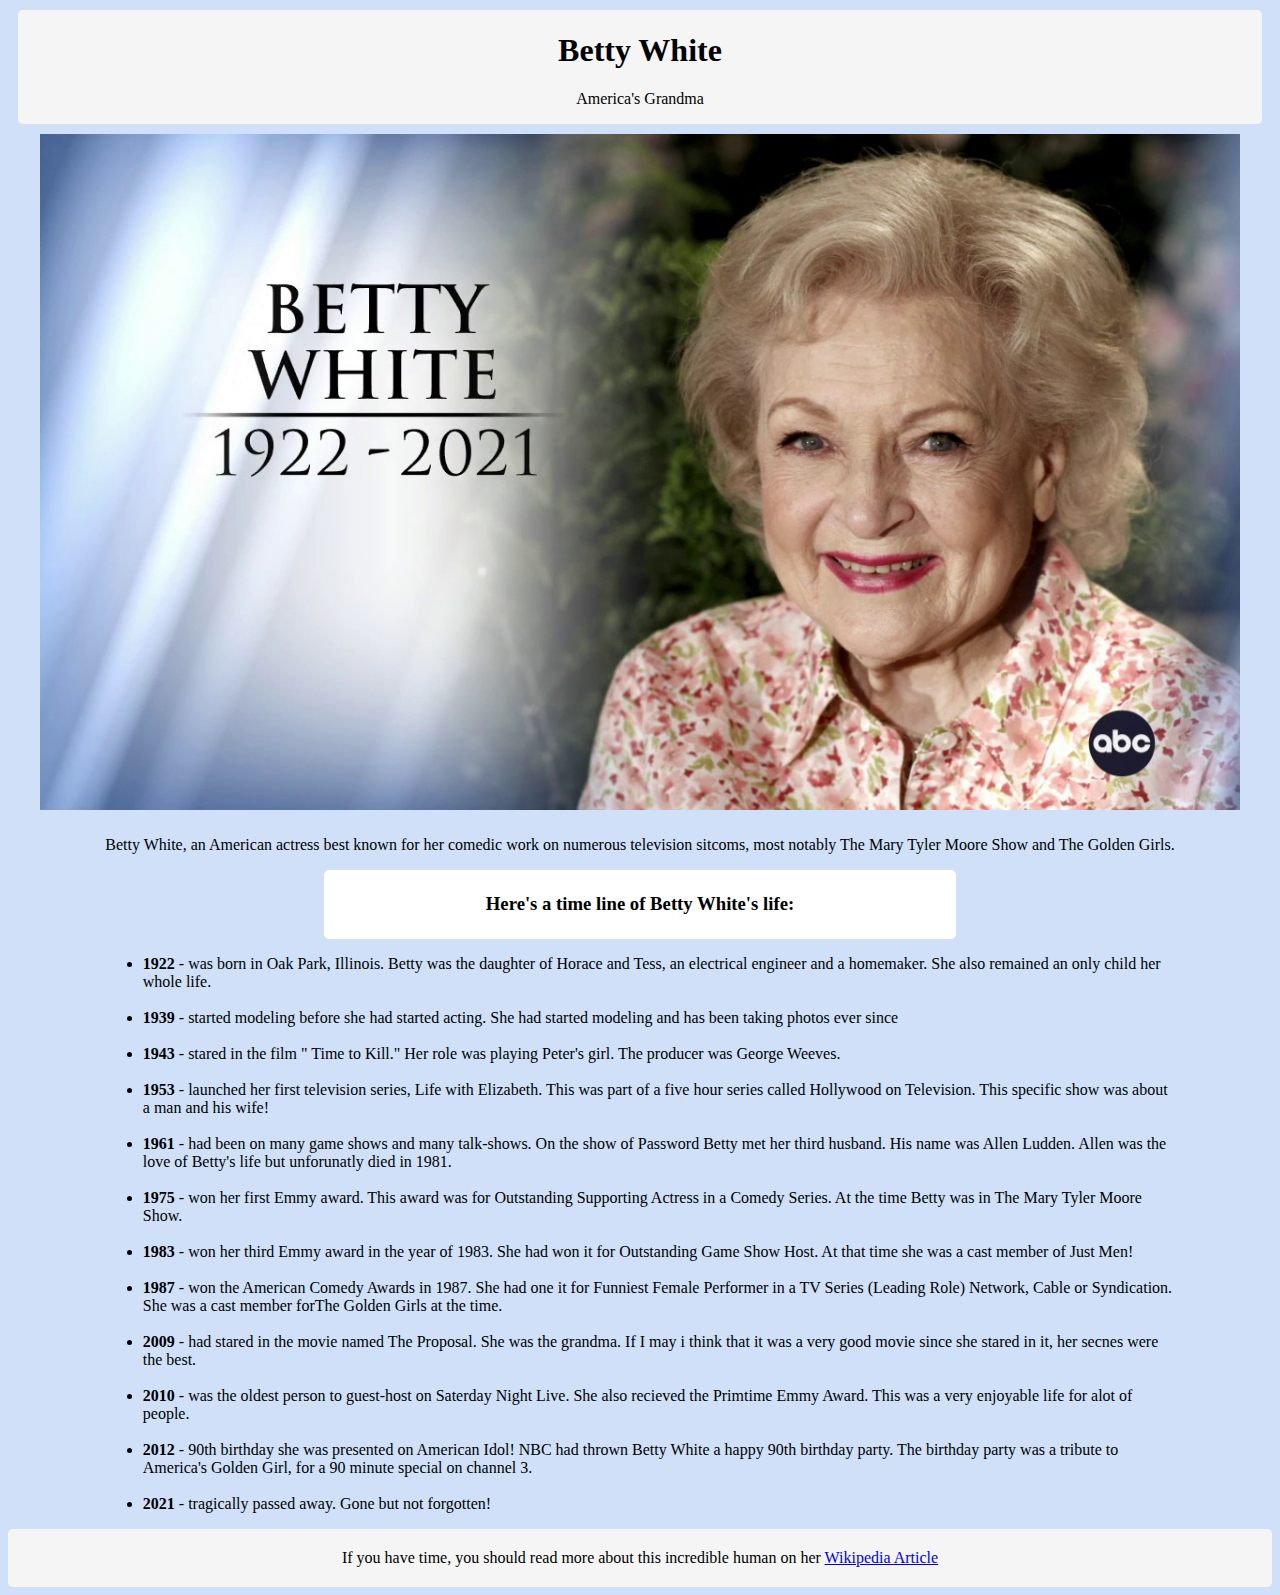
<file: Tribute Page/bettywhitetribute.html>
<!DOCTYPE html>
<html>
  <head>
    <meta charset="UTF-8">
    <meta name="viewport" content="width=device-width, initial-scale=1.0">
    <title id="title">Tribute Page</title>
    <link rel="stylesheet" href="stylesheet.css">
  </head>
  <body>
    <main id="main">
      <header>
        <h1>Betty White</h1>
        <p>America's Grandma</p>
      </header>
      <div id="img-div">
      <div id="picandcap">
        <img src="death.jpg" alt="Picture of better white from 1922-2021 "id="image">
      <div id="img-caption">
        <p>Betty White, an American actress best known 
            for her comedic work on numerous 
            television sitcoms, most notably 
            The Mary Tyler Moore Show and The 
            Golden Girls.</p>
      </div>
    </div>
      <div id="timeline">
        <h3>Here's a time line of Betty White's life:</h3>
      </div>
      <div id="tribute-info">
        <nav id="navigation">
            <ul>
                <li><strong>1922</strong> - was born in Oak Park, Illinois. Betty was the daughter of Horace and Tess, an electrical engineer and a homemaker. She also remained an only child her whole life.</li><br>
                <li><strong>1939</strong> - started modeling before she had started acting. She had started modeling and has been taking photos ever since</li><br>
                <li><strong>1943</strong> - stared in the film " Time to Kill." Her role was playing Peter's girl. The producer was George Weeves.</li><br>
                <li><strong>1953</strong> - launched her first television series, Life with Elizabeth. This was part of a five hour series called Hollywood on Television. This specific show was about a man and his wife!</li><br>
                <li><strong>1961</strong> - had been on many game shows and many talk-shows. On the show of Password Betty met her third husband. His name was Allen Ludden. Allen was the love of Betty's life but unforunatly died in 1981.</li><br>
                <li><strong>1975</strong> - won her first Emmy award. This award was for Outstanding Supporting Actress in a Comedy Series. At the time Betty was in The Mary Tyler Moore Show.</li><br>
                <li><strong>1983</strong> - won her third Emmy award in the year of 1983. She had won it for Outstanding Game Show Host. At that time she was a cast member of Just Men!</li><br>
                <li><strong>1987</strong> - won the American Comedy Awards in 1987. She had one it for Funniest Female Performer in a TV Series (Leading Role) Network, Cable or Syndication. She was a cast member forThe Golden Girls at the time.</li><br>
                <li><strong>2009</strong> - had stared in the movie named The Proposal. She was the grandma. If I may i think that it was a very good movie since she stared in it, her secnes were the best.</li><br>
                <li><strong>2010</strong> - was the oldest person to guest-host on Saterday Night Live. She also recieved the Primtime Emmy Award. This was a very enjoyable life for alot of people.</li><br>
                <li><strong>2012</strong> - 90th birthday she was presented on American Idol! NBC had thrown Betty White a happy 90th birthday party. The birthday party was a tribute to America's Golden Girl, for a 90 minute special on channel 3.</li><br>
                <li><strong>2021</strong> - tragically passed away. Gone but not forgotten!</li>
            </ul>
        </nav>
      </div>
      <a href="tribute-link" target="_blank" id="tribute-link"></a>
      </div>
    </main>
    <footer>
        If you have time, you should read more about this incredible human on her <a href="https://en.wikipedia.org/wiki/Betty_White">Wikipedia Article</a>
    </footer>
  </body>
</html>
</file>
<file: styles4.css>
:root {
  --main-white: #f0f0f0;
  --main-light: #43b0f1;
  --main-blue: #057dcd;
  --main-dark: #1e3d58;
}

* {
  margin: 0;
  padding: 0;
}

*,
*::before,
*::after {
  box-sizing: inherit;
}

html {
  box-sizing: border-box;
  font-size: 62.5%;
  scroll-behavior: smooth;
}

@media (max-width: 75em) {
  html {
    font-size: 60%;
  }
}

@media (max-width: 61.25em) {
  html {
    font-size: 58%;
  }
}


@media (max-width: 28.75em) {
  html {
    font-size: 55%;
  }
}


body {
  font-family: 'Poppins', sans-serif;
  font-size: 1.8rem;
  font-weight: 400;
  line-height: 1.4;
  color: var(--main-white);
}

h1,
h2 {
  font-family: 'Raleway', sans-serif;
  font-weight: 700;
  text-align: center;
}

h1 {
  font-size: 6rem;
}

h2 {
  font-size: 4.2rem;
}

ul {
  list-style: none;
}
a {
  text-decoration: none;
  color: var(--main-white);
}

img {
  display: block;
  width: 100%;
}

.nav {
  display: flex;
  justify-content: flex-end;
  position: fixed;
  top: 0;
  left: 0;
  width: 100%;
  background: var(--main-light);
  box-shadow: 0 2px 0 rgba(0, 0, 0, 0.4);
  z-index: 10;
}

.nav-list {
  display: flex;
  margin-right: 2rem;
}

@media (max-width: 28.75em) {
  .nav {
    justify-content: center;
  }

  .nav-list {
    margin: 0 1rem;
  }
}

.nav-list a {
  display: block;
  font-size: 2.2rem;
  padding: 2rem;
}

.nav-list a:hover {
  background: var(--main-blue);
}


.welcome-section {
  display: flex;
  flex-direction: column;
  justify-content: center;
  align-items: center;
  width: 100%;
  height: 100vh;
  background-color: #000;
  background-image: linear-gradient(62deg, #3a3d40 0%, #181719 100%);
}

.welcome-section > p {
  font-size: 3rem;
  font-weight: 200;
  font-style: italic;
  color: var(--main-light);
}


.projects-section {
  text-align: center;
  padding: 10rem 2rem;
  background: var(--main-blue);
}

.projects-section-header {
  max-width: 640px;
  margin: 0 auto 6rem auto;
  border-bottom: 0.2rem solid var(--main-white);
}

@media (max-width: 28.75em) {
  .projects-section-header {
    font-size: 4rem;
  }
}

.projects-grid {
  display: grid;
  grid-template-columns: repeat(auto-fit, minmax(320px, 1fr));
  grid-gap: 4rem;
  width: 100%;
  max-width: 1280px;
  margin: 0 auto;
  margin-bottom: 6rem;
}

@media (max-width: 30.625em) {
  .projects-section {
    padding: 6rem 1rem;
  }

  .projects-grid {
    grid-template-columns: 1fr;
  }
}

.project {
  background: var(--main-dark);
  box-shadow: 1px 1px 2px rgba(0, 0, 0, 0.5);
  border-radius: 2px;
}

.code {
  color: var(--main-dark);
  transition: color 0.3s ease-out;
}

.project:hover .code {
  color: #ff7f50;
}

.project-image {
  height: calc(100% - 6.8rem);
  width: 100%;
  object-fit: cover;
}

.project-title {
  font-size: 2rem;
  padding: 2rem 0.5rem;
}

.btn {
  display: inline-block;
  padding: 1rem 2rem;
  border-radius: 2px;
}

.btn-show-all {
  font-size: 2rem;
  background: var(--main-dark);
  transition: background 0.3s ease-out;
}

.btn-show-all:hover {
  background: var(--main-light);
}

.btn-show-all:hover > i {
  transform: translateX(2px);
}

.btn-show-all > i {
  margin-left: 10px;
  transform: translateX(0);
  transition: transform 0.3s ease-out;
}


.contact-section {
  display: flex;
  flex-direction: column;
  justify-content: center;
  align-items: center;
  text-align: center;
  width: 100%;
  height: 80vh;
  padding: 0 2rem;
  background: var(--main-dark);
}

.contact-section-header > h2 {
  font-size: 6rem;
}

@media (max-width: 28.75em) {
  .contact-section-header > h2 {
    font-size: 4rem;
  }
}

.contact-section-header > p {
  font-style: italic;
}

.contact-links {
  display: flex;
  justify-content: center;
  width: 100%;
  max-width: 980px;
  margin-top: 4rem;
  flex-wrap: wrap;
}

.contact-details {
  font-size: 2.4rem;
  text-shadow: 2px 2px 1px #1f1f1f;
  transition: transform 0.3s ease-out;
}

.contact-details:hover {
  transform: translateY(8px);
}


footer {
  font-weight: 300;
  display: flex;
  justify-content: space-evenly;
  padding: 2rem;
  background: var(--main-dark);
  border-top: 4px solid var(--main-light);
}

footer > p {
  margin: 2rem;
}

footer i {
  vertical-align: middle;
}

@media (max-width: 28.75em) {
  footer {
    flex-direction: column;
    text-align: center;
  }
}
</file>
<file: Survey Form/styles.css>
body
{
    width: 100%;
    height: 100vh;
    background-image: url(thecookiedoughcafe.jpeg);
    color: white;
    font-family: Tahoma;
    font-size: 16px;
}

h1, h4
{
    margin: 1em auto;
    text-align: center;
    max-width: 500px;
    min-width: 300px;
}

form
{
    width: 60vw;
    max-width: 500px;
    min-width: 300px;
    margin: 0 auto;
    padding: 1em;
    background-color: rgb(133, 219, 203);
    border: 0.5px solid black;
    border-radius: 5px;
}

fieldset
{
    border: none;
    padding: 0.7rem 0;
}
input, textarea, select
{
    margin: 10px 0 0 0;
    width: 100%;
    min-height: 2em;
}

input, textarea
{
    background-color: white;
    border: 0.5px solid black;
}
textarea
{
    padding-bottom: 20px;
}

label
{
    display: block;
    margin: 0.5rem 0;
    float: none;
}

.inline
{
    width: unset;
    margin: 0 0.5 0 0;
    vertical-align:sub;
}

button
{
    display: block;
    width: 50%;
    margin: 1em auto;
    height: 2em;
    font-size: 1.1rem;
    background-color: white;
    border: 0.5px solid black
}
</file>
<file: Technical Page/styles1.css>
main
{
    font-family: Georgia, 'Times New Roman', Times, serif;
    font-size: 18px;
    line-height: 30px;
    padding: 10px;
    position: absolute;
    margin-left: 20%;
}
section
{
    height: 100%;
    width: 100%;
    position: relative;
    top: 0; 
}
header
{
    font-size: 1.5rem;
    font-weight: bold;
    margin: 1.5%;
}
p{
    margin-left: 5%;
}
code
{
    font-family: monospace;
    font-weight: none;
    font-size: 12px;
    display: block;
    margin-left: 65px;
    overflow: wrap;
    background-color: GhostWhite;
    border-radius: 7px;
    padding: 12px;
}
#navbar header
{
    text-align: center;
}
.nav-link
{
    text-decoration: none;
    color: black;
    border-top: 1px solid black;
    text-align: center;
    padding-top: 10px;
}

#navbar
{
    height: 100%;
    width: 20%;
    margin: none;
    border-right: 3px solid #a3a0a0;
    position: fixed;
    display: flex;
    flex-direction: column;
    justify-content: space-evenly;
    
}

section nav
{
    margin-left: 10px;
}

@media only screen and (max-width: 600px) {
    #main-doc{
      margin: 0;
      top: 460px;
    }
    #navbar
    {
    background-color: white;
    position: absolute;
    top: 90px;
    padding: 0;
    margin: 0;
    width: 100%;
    max-height: 275px;
    border: none;
    z-index: 1;
    }
}
</file>
<file: Tribute Page/stylesheet.css>
*
{
    box-sizing: border-box;
}
body
{
    background-color: rgb(207, 224, 248);
    margin-top: 0;
    font-family: Georgia, 'Times New Roman', Times, serif
}
header
{
    text-align: center;
    background-color: whitesmoke;
    border-radius: 5px;
    padding: .2px;
    margin: 10px;
}
#img-div img
{
    display: block;
    margin-left: auto;
    margin-right: auto;
    width: 95%;
    padding-bottom: 10px;
}
#img-caption
{
    display: block;
    margin-left: auto;
    margin-right: auto;
    width: 85%;
    text-align: center;
    
}
#picandcap
{
    background-color: rgb(207, 224, 248)

}
#timeline
{
    text-align: center;
    padding-top: 5px;
    padding-bottom: 5px;
    background-color: white;
    border-radius: 5px;
    width: 50%;
    margin-left: auto;
    margin-right: auto;
    
}
nav
{
    margin-right: auto;
    margin-left: auto;
    width: 85%;
}
footer
{
    text-align: center;
    padding: 20px;
    background-color: whitesmoke;
    border-radius: 5px;
}
</file>
